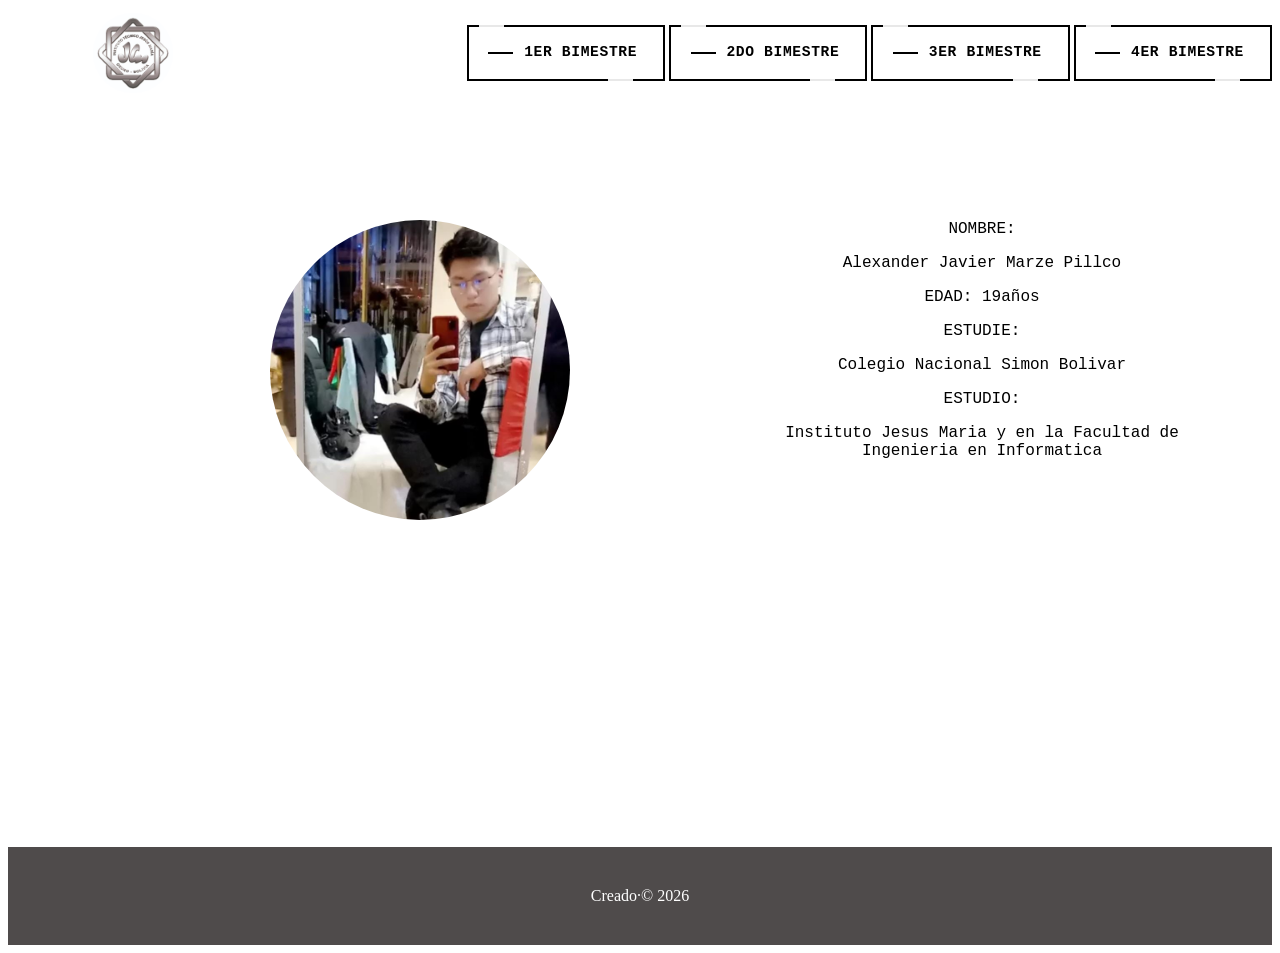
<file: index.html>
<!DOCTYPE html>
<html lang="en">
<head>
    <meta charset="UTF-8">
    <meta name="viewport" content="width=device-width, initial-scale=1.0">
    <title>Document</title>
    <link rel="stylesheet" href="estilos/incio.css">
</head>
<body>
        <navbar>
        <div class="logo">
            <img src="img/JM.jpg" alt="">
        </div>
        <div class="navlist">
            <div class="myList">
                    <a class="fancy" href="1er.html">
                        <span class="top-key"></span>
                        <span class="text">1er Bimestre</span>
                        <span class="bottom-key-1"></span>
                        <span class="bottom-key-2"></span>
                    </a> 
                    <a class="fancy" href="2do.html">
                        <span class="top-key"></span>
                        <span class="text">2do Bimestre</span>
                        <span class="bottom-key-1"></span>
                        <span class="bottom-key-2"></span>
                    </a>  
                    <a class="fancy" href="3er.html">
                        <span class="top-key"></span>
                        <span class="text">3er Bimestre</span>
                        <span class="bottom-key-1"></span>
                        <span class="bottom-key-2"></span>
                    </a>  
                    <a class="fancy" href="4to.html">
                        <span class="top-key"></span>
                        <span class="text">4er Bimestre</span>
                        <span class="bottom-key-1"></span>
                        <span class="bottom-key-2"></span>
                    </a> 
            </div>    
        </div>
    </navbar>
    <br>
    <br>
    <div class="flex">
        <div class="yo">
            <center><p class="imagen"></p></center>
        </div>
        <div class="text">
            <p>NOMBRE:</p>
            <p>Alexander Javier Marze Pillco</p>
            <p>EDAD: 19años</p>
            <p>ESTUDIE:</p>
            <p>Colegio Nacional Simon Bolivar</p>
            <p>ESTUDIO:</p>
            <p>Instituto Jesus Maria y en la Facultad de Ingenieria en Informatica</p>
        </div>
    </div>

    <footer>
       Creado·© 2026
    </footer>
</body>
</html>
</file>
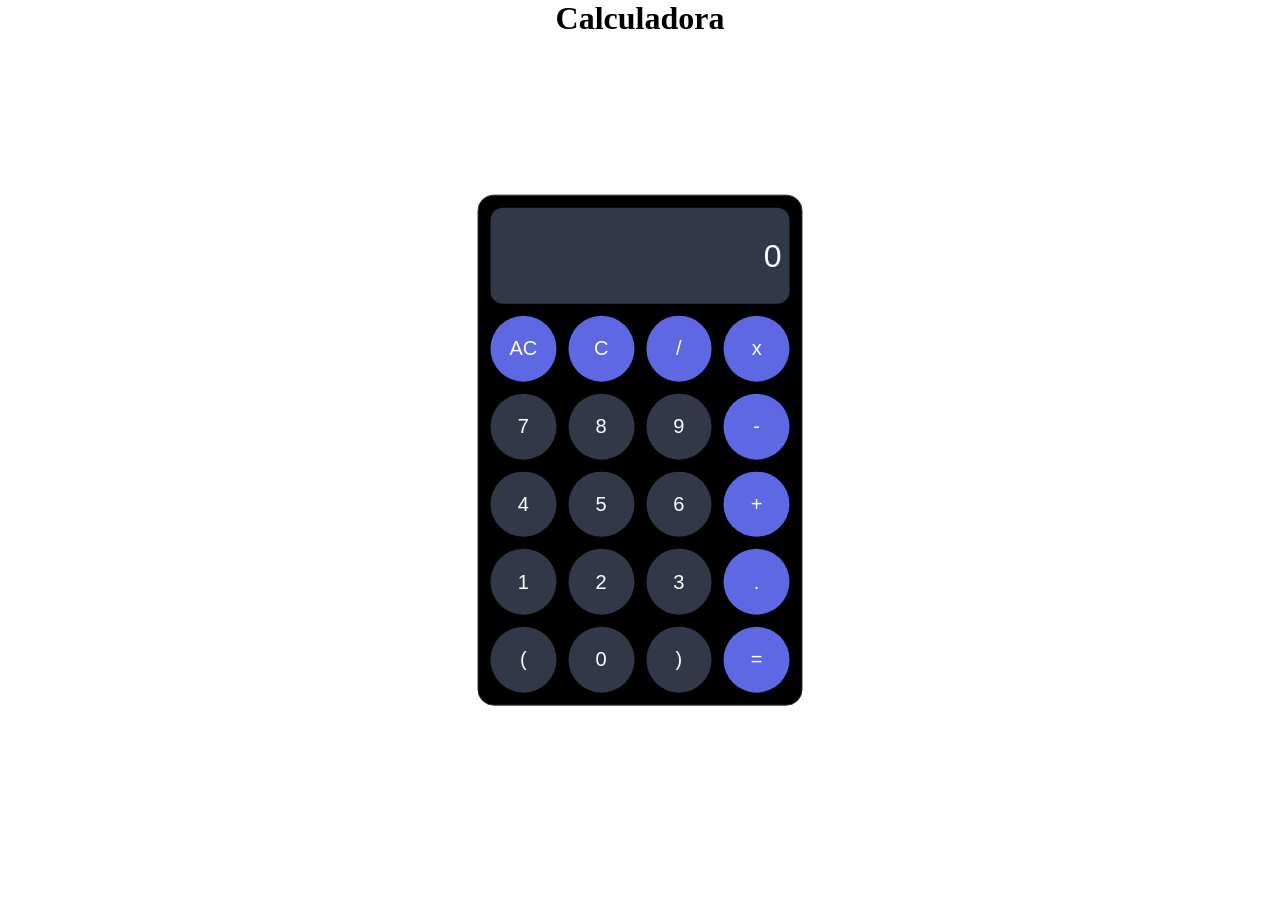
<file: cinco.html>
<!DOCTYPE html>
<html lang="en">
<head>
    <meta charset="UTF-8">
    <meta name="viewport" content="width=device-width, initial-scale=1.0">
    <title>Document</title>
     <link rel="stylesheet" href="estilos/cinco.css">
</head>
<body>
     <h1>Calculadora</h1>
    
    <div class="calculator">
        <input type="text" class="screen" id="screen" placeholder="0">

        <button class="symbol" onclick="wipe()">AC</button>
        <button class="symbol" onclick="wipe()">C</button>
        <button class="symbol" onclick="show('/')">/</button>
        <button class="symbol" onclick="show('*')">x</button>

        <button class="number" onclick="show('7')">7</button>
        <button class="number" onclick="show('8')">8</button>
        <button class="number" onclick="show('9')">9</button>
        <button class="symbol" onclick="show('-')">-</button>

        <button class="number" onclick="show('4')">4</button>
        <button class="number" onclick="show('5')">5</button>
        <button class="number" onclick="show('6')">6</button>
        <button class="symbol" onclick="show('+')">+</button>

        <button class="number" onclick="show('1')">1</button>
        <button class="number" onclick="show('2')">2</button>
        <button class="number" onclick="show('3')">3</button>
        <button class="symbol" onclick="show('.')">.</button>

        <button class="number" onclick="show('(')">(</button>
        <button class="number" onclick="show('0')">0</button>
        <button class="number" onclick="show(')')">)</button>
        <button class="symbol" onclick="calc('=')">=</button>
    </div>
    <script src="js/ejer5.js"></script>
</body>
</html>
</file>
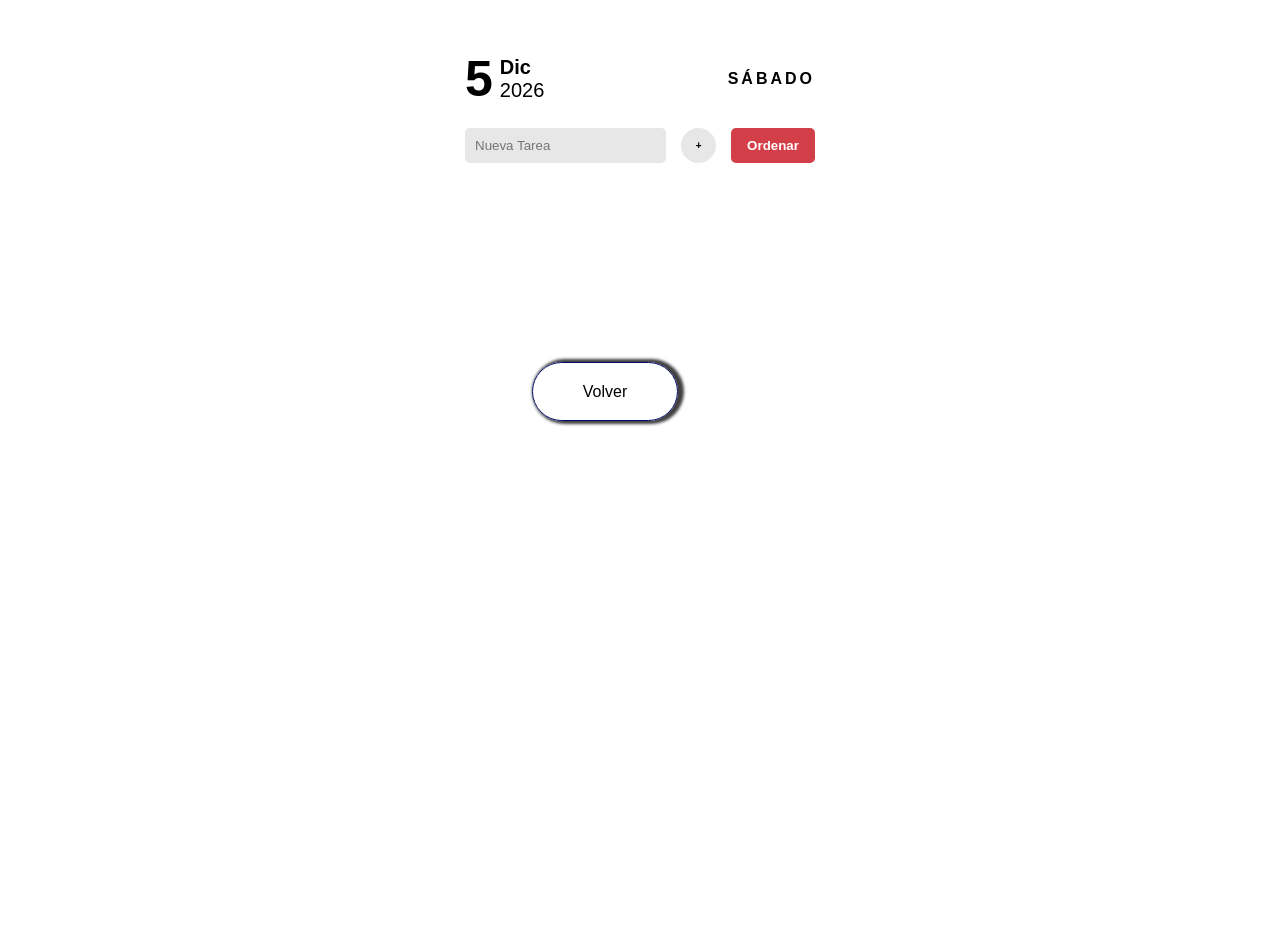
<file: cuatro.html>
<!DOCTYPE html>
<html lang="en">
<head>
    <meta charset="UTF-8">
    <meta name="viewport" content="width=device-width, initial-scale=1.0">
    <title>Document</title>
    <link rel="stylesheet" href="estilos/cuatro.css">
    <script src="js/ejer4.js" type="text/javascript" defer></script>
</head>
<body>
    <div class="list roundBorder">
        <div class="date">
            <div class="dateRight">
                <div id="dateNumber"></div>
                <div>
                    <div id="dateMonth"></div>
                    <div id="dateYear"></div>
                </div>
            </div>
            <div id="dateText"></div>
        </div>
        <form onsubmit="addNewTask(event)">
            <input type="text" name="taskText" autocomplete="off" placeholder="Nueva Tarea" class="roundBorder">
            <button type="submit" class="addTaskButton">+</button>
            <button type="button" class="orderButton roundBorder" onclick="renderOrderedTasks()">Ordenar</button>
        </form>
        <div id="tasksContainer"></div>
    </div>

    <footer>
            <nav>
        <ul>
            <li><a href="1er.html">Volver</a></li>
        </ul>
    </nav>
    </footer>
</body>
</html>
</file>
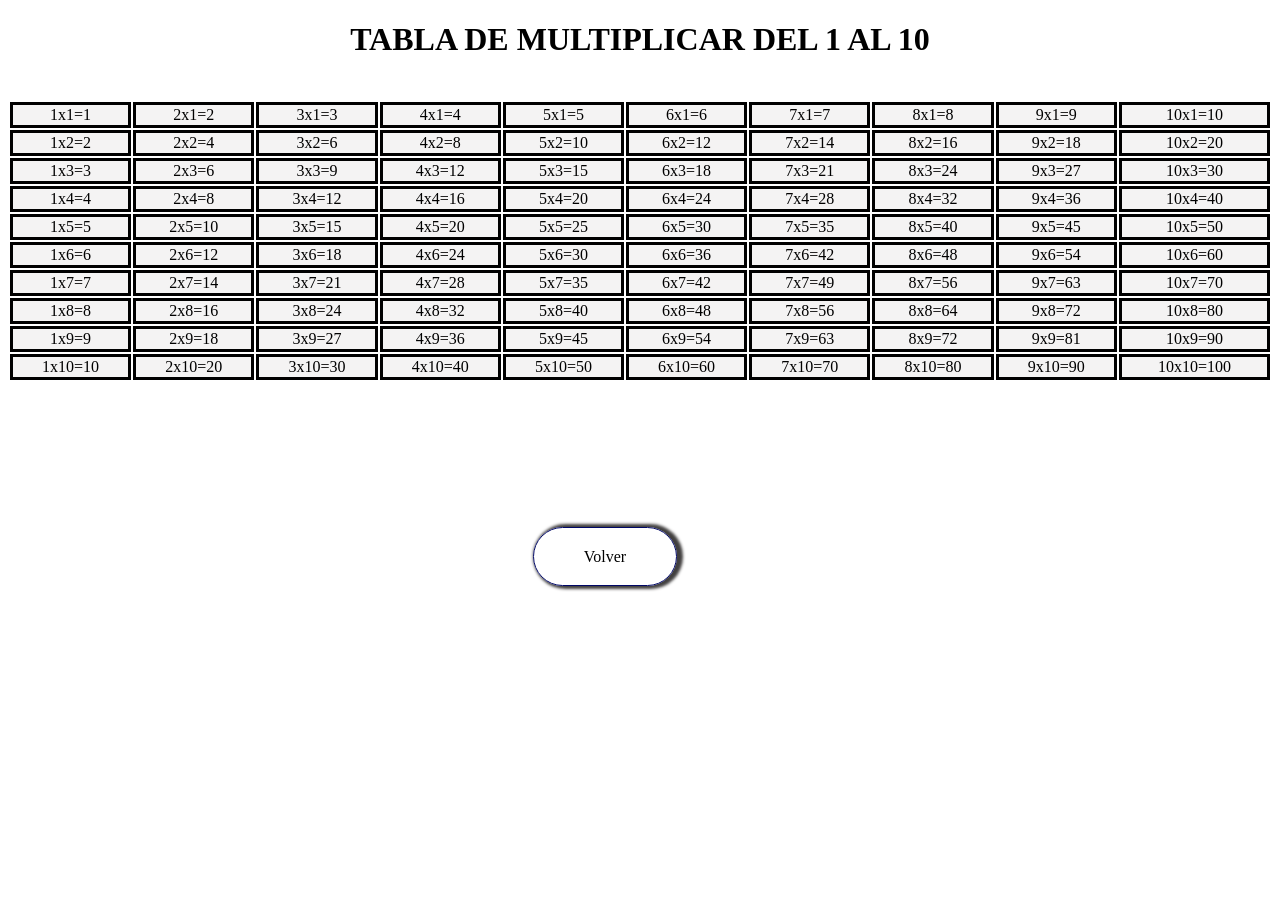
<file: dos.html>
<!DOCTYPE html>
<html lang="en">
<head>
    <meta charset="UTF-8">
    <meta name="viewport" content="width=device-width, initial-scale=1.0">
    <title>Document</title>
    <link rel="stylesheet" href="estilos/dos.css">
     
</head>
<body>
    <h1>Tabla De Multiplicar del 1 al 10</h1>
    <div class="contenedor">
        <table class="tabla">
        <script src="js/ejer2.js"></script>
        </table>
    </div>

    <footer>
            <nav>
        <ul>
            <li><a href="1er.html">Volver</a></li>
        </ul>
    </nav>
    </footer>
</body>
</html>
</file>
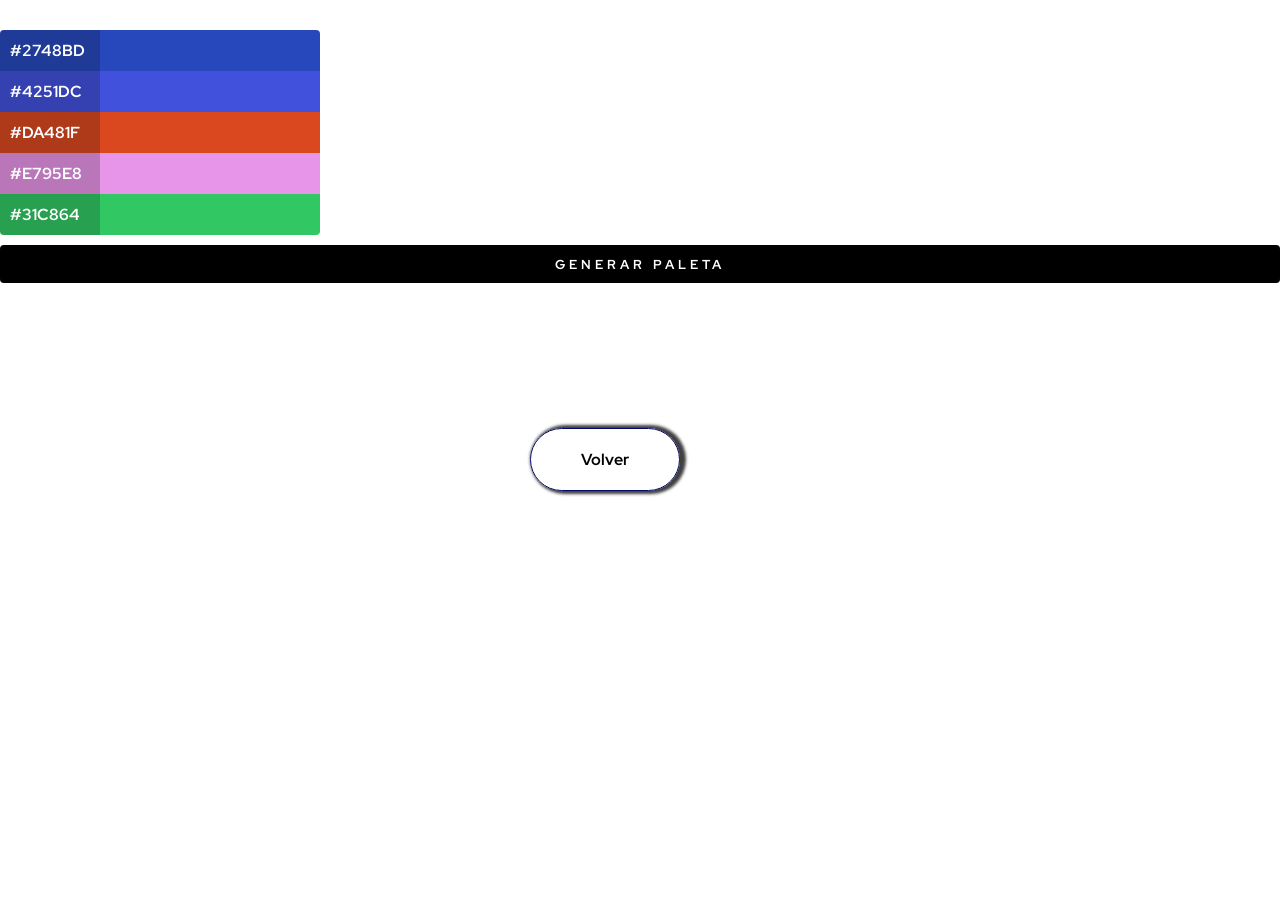
<file: nueve.html>
<!DOCTYPE html>
<html lang="en">
<head>
    <meta charset="UTF-8">
    <meta name="viewport" content="width=device-width, initial-scale=1.0">
    <title>Document</title>
    <link href="https://fonts.googleapis.com/css2?family=Red+Hat+Display:wght@400;900&display=swap" rel="stylesheet">
    <link rel="stylesheet" href="estilos/nueve.css">
    <script src="js/ejer9.js" type="text/javascript" defer></script>
</head>
<body>
    <div>
        <div id="palleteContainer"></div>
        <button onclick="updatePallete()">Generar Paleta</button>
    </div>

       <footer>
            <nav>
        <ul>
            <li><a href="1er.html">Volver</a></li>
        </ul>
    </nav>
    </footer>
</body>
</html>
</file>
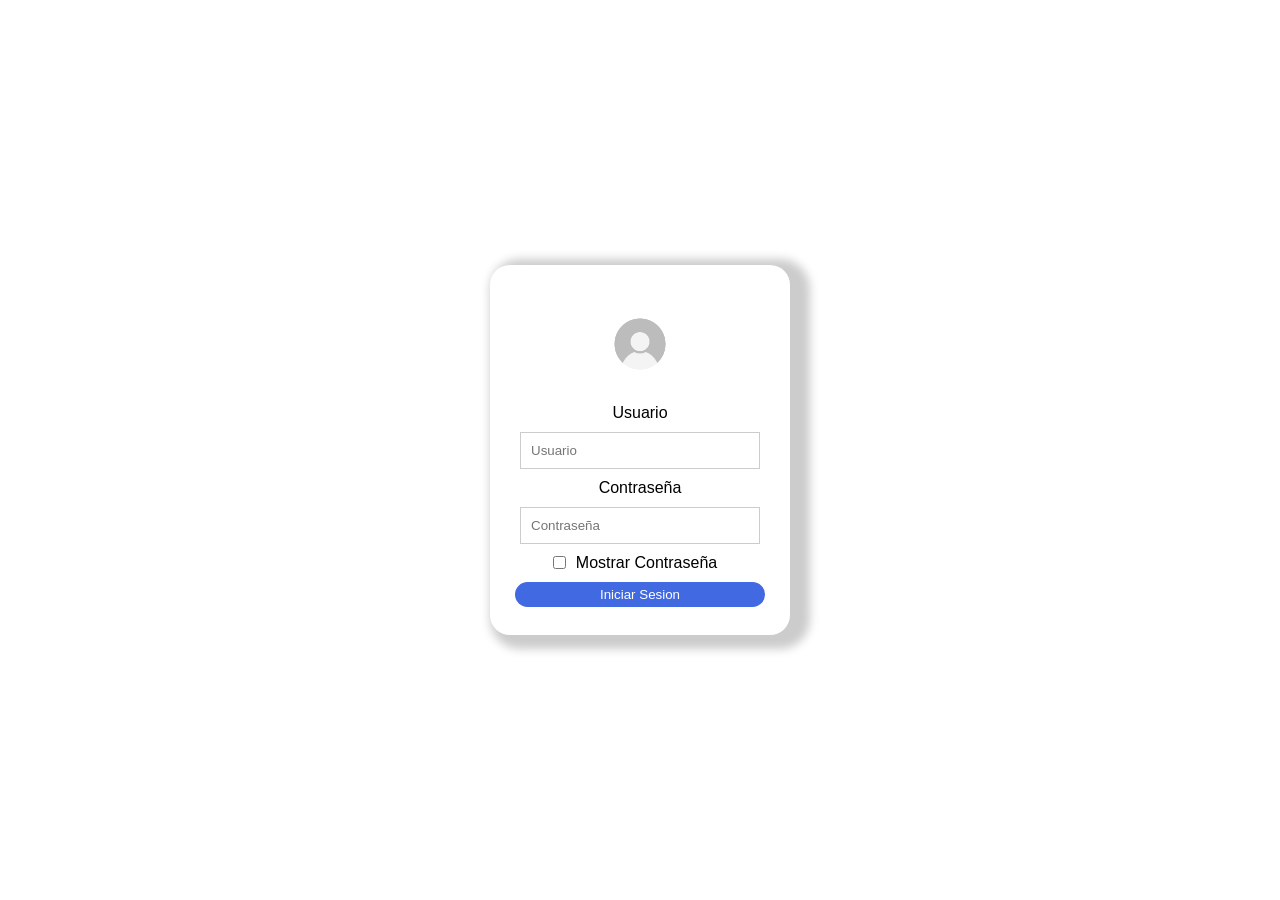
<file: seis.html>
<!DOCTYPE html>
<html lang="en">
<head>
    <meta charset="UTF-8">
    <meta name="viewport" content="width=device-width, initial-scale=1.0">
    <title>Document</title>
    <link rel="stylesheet" href="estilos/seis.css">
</head>
<body>
    <form>
        <img src="img/usuario.avif" alt="user-img">
        <label for="username">Usuario</label>
        <input type="text" id="username" placeholder="Usuario" required>
        <label for="password">Contraseña</label>
        <input type="password" id="password" placeholder="Contraseña" required>
        <div class="box-visible">
            <input type="checkbox" id="visible">
            <label for="visible">Mostrar Contraseña</label>
        </div>
        <button type="submit" id="submit">Iniciar Sesion</button>
    </form>
    <script src="js/ejer6.js"></script>

</body>
</html>
</file>
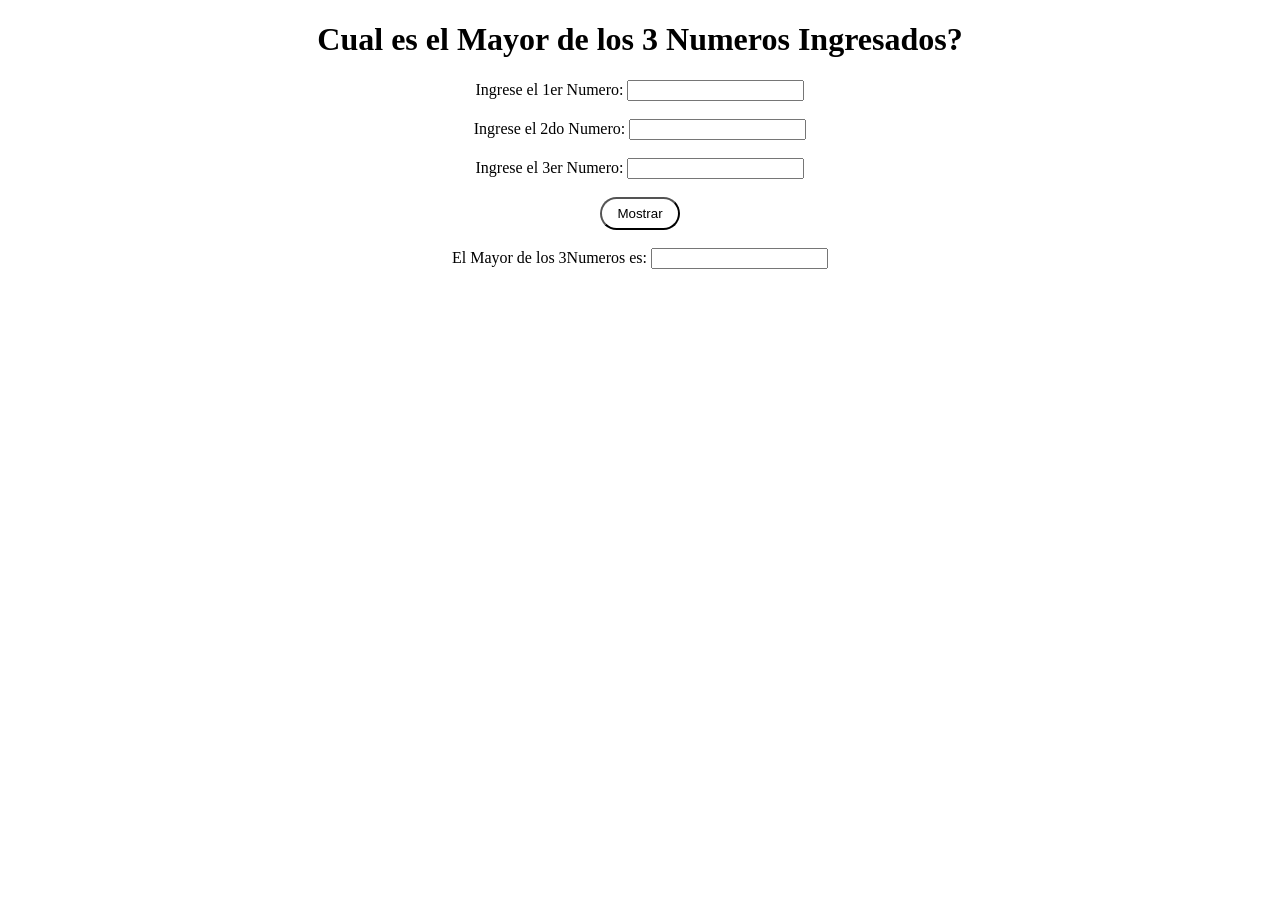
<file: siete.html>
<!DOCTYPE html>
<html lang="en">
<head>
    <meta charset="UTF-8">
    <meta name="viewport" content="width=device-width, initial-scale=1.0">
    <title>Document</title>
    <link rel="stylesheet" href="estilos/tres.css">
</head>
<body>
    <h1>Cual es el Mayor de los 3 Numeros Ingresados?</h1>
    <center><form action="" class="contenedor" >
        <label for="">Ingrese el 1er Numero:</label>
        <input type="text" class="valor1" id="valor1">
        <br>
        <br>

        <label for="">Ingrese el 2do Numero:</label>
        <input type="text" class="valor2" id="valor2">
        <br>
        <br>

        <label for="">Ingrese el 3er Numero:</label>
        <input type="text" class="valor3" id="valor3">
        <br>
        <br>

        <button id="btn" type="submit" class="btn">Mostrar</button>
        <br>
        <br>

        <label for="">El Mayor de los 3Numeros es:</label>
        <input type="text" class="resultado" id="resultado">
       
    </form></center>
    <script src="js/ejer7.js"></script>

</body>
</html>
</file>
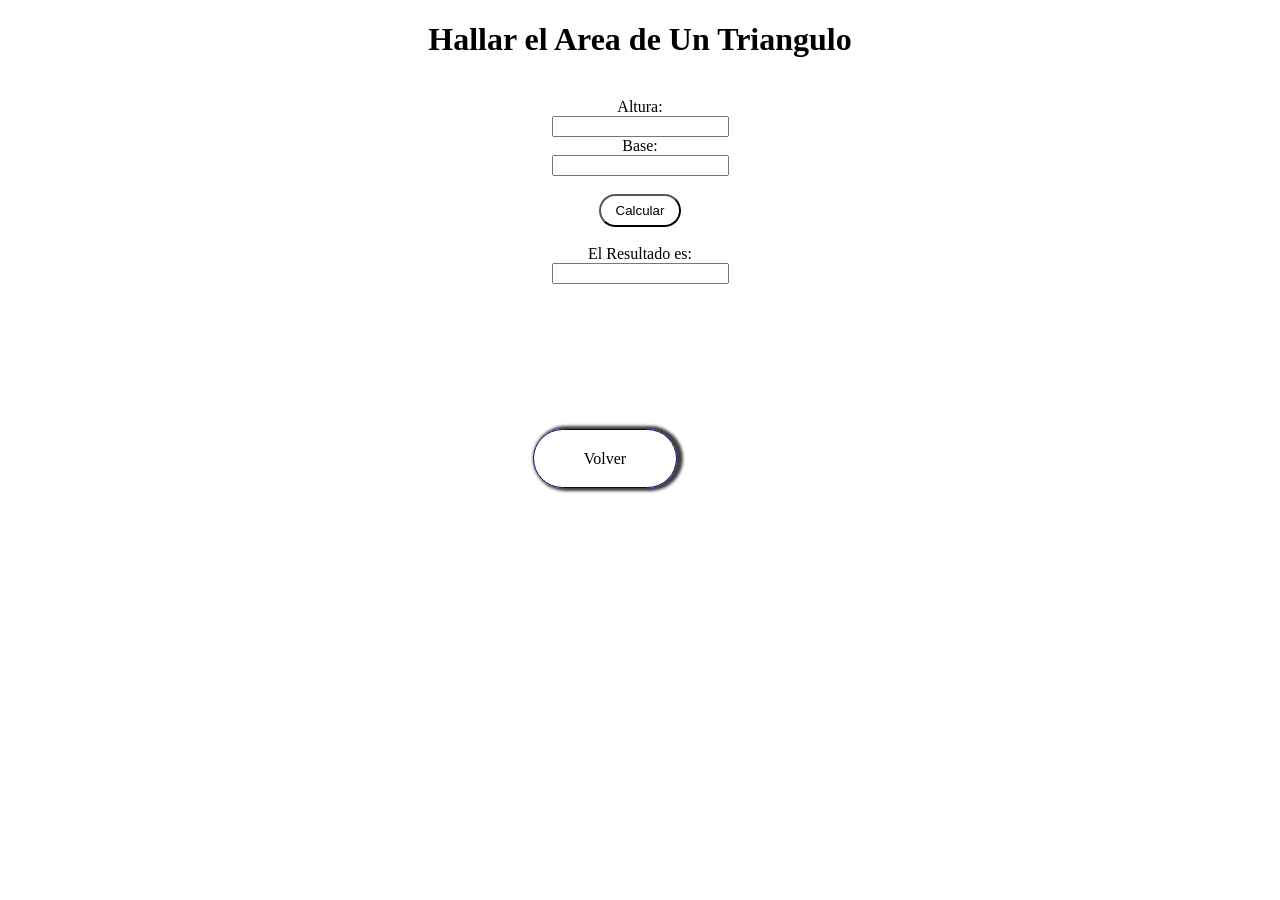
<file: tres.html>
<!DOCTYPE html>
<html lang="en">
<head>
    <meta charset="UTF-8">
    <meta name="viewport" content="width=device-width, initial-scale=1.0">
    <title>Document</title>
    <link rel="stylesheet" href="estilos/tres.css">
</head>
<body>
    <h1>Hallar el Area de Un Triangulo</h1>
    <br>
    <center><div class="contenedor">
        <label for="">Altura:</label><br>
        <input type="text" id="altura"><br>

        <label for="">Base:</label><br>
        <input type="text" id="base"><br>
        <br>
        <button id="btn" type="submit" class="btn">Calcular</button>
        <br>
        <br>
        <label for="">El Resultado es:</label><br>
        <input type="text" id="resultado"><br>
    </div></center>
    <script src="js/ejer3.js"></script>

    <footer>
            <nav>
        <ul>
            <li><a href="1er.html">Volver</a></li>
        </ul>
    </nav>
    </footer>
</body>
</html>
</file>
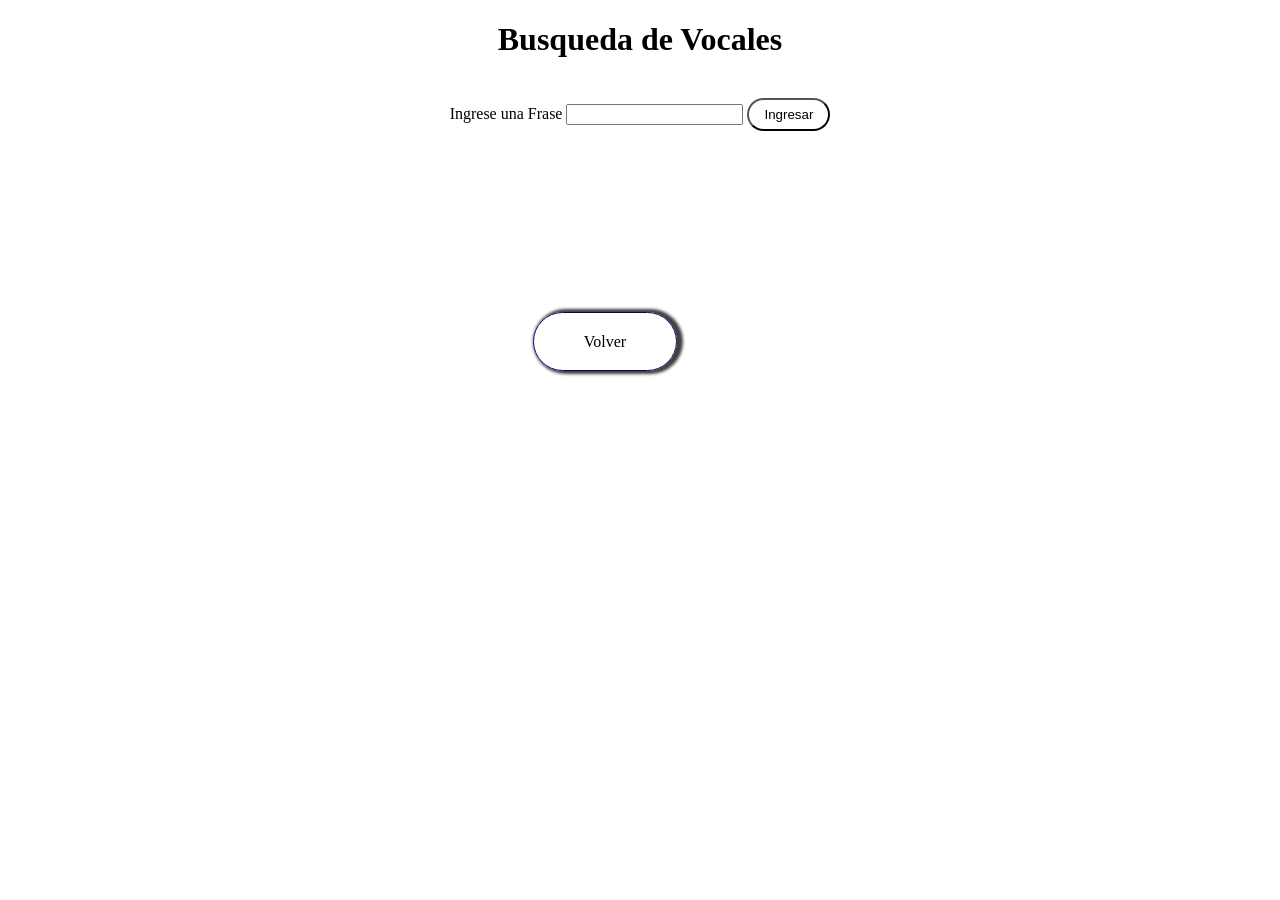
<file: uno.html>
<!DOCTYPE html>
<html lang="en">
<head>
    <meta charset="UTF-8">
    <meta name="viewport" content="width=device-width, initial-scale=1.0">
    <title>Document</title>
    <link rel="stylesheet" href="estilos/tres.css">
    <script src="js/ejer1.js" type="text/javascript" defer></script>
</head>
<body>
    <h1>Busqueda de Vocales</h1>
    <br>
    <center><form action="" method="post">
        <label form="valor">Ingrese una Frase</label>
        <input type="text" class="frase" id="frase" />
        
        <button id="btn" type="submit" class="btn">Ingresar</button>
    </form></center>
    <br>
    <br>
    <center><div id="resultado"></div></center>
    <script src="js/ejer1.js"></script>

    <footer>
            <nav>
        <ul>
            <li><a href="1er.html">Volver</a></li>
        </ul>
    </nav>
    </footer>
</body>
</html>
</file>
<file: estilos/incio.css>
navbar{
    grid-column: 1/2;
    grid-row: 1/2;
    display: grid;
    grid-template-columns: 250px 1fr;
    grid-template-rows: 90px;
}
.logo{
    background-repeat: repeat;
    background-size: cover;
    display: flex;
    justify-content: center;
    align-items: center;
}
.logo img{
    width: 80px;
    height: 80px;
    border-radius: 100%;
}
.navlist{
    grid-column: 2/3;
    grid-row: 1/2;
    display: flex;
    justify-content: flex-end;
    align-items: center;
}
/*menu*/
.fancy {
 background-color: transparent;
 border: 2px solid #000000;
 border-radius: 0;
 box-sizing: border-box;
 color: #fff;
 cursor: pointer;
 display: inline-block;
 font-weight: 700;
 letter-spacing: 0.05em;
 margin: 0;
 outline: none;
 overflow: visible;
 padding: 1.25em 2em;
 position: relative;
 text-align: center;
 text-decoration: none;
 text-transform: none;
 transition: all 0.3s ease-in-out;
 user-select: none;
 font-size: 13px;
}

.fancy::before {
 content: " ";
 width: 1.5625rem;
 height: 2px;
 background: black;
 top: 50%;
 left: 1.5em;
 position: absolute;
 transform: translateY(-50%);
 transform-origin: center;
 transition: background 0.3s linear, width 0.3s linear;
}

.fancy .text {
 font-size: 1.125em;
 line-height: 1.33333em;
 padding-left: 2em;
 display: block;
 text-align: left;
 transition: all 0.3s ease-in-out;
 text-transform: uppercase;
 text-decoration: none;
 color: black;
}

.fancy .top-key {
 height: 2px;
 width: 1.5625rem;
 top: -2px;
 left: 0.625rem;
 position: absolute;
 background: #e8e8e8;
 transition: width 0.5s ease-out, left 0.3s ease-out;
}

.fancy .bottom-key-1 {
 height: 2px;
 width: 1.5625rem;
 right: 1.875rem;
 bottom: -2px;
 position: absolute;
 background: #e8e8e8;
 transition: width 0.5s ease-out, right 0.3s ease-out;
}

.fancy .bottom-key-2 {
 height: 2px;
 width: 0.625rem;
 right: 0.625rem;
 bottom: -2px;
 position: absolute;
 background: Ce8e8e8;
 transition: width 0.5s ease-out, right 0.3s ease-out;
}

.fancy:hover {
 color: white;
 background: black;
}

.fancy:hover::before {
 width: 0.9375rem;
 background: white;
}

.fancy:hover .text {
 color: white;
 padding-left: 1.5em;
}
.fancy:hover .top-key {
 left: -2px;
 width: 0px;
}

.fancy:hover .bottom-key-1,
 .fancy:hover .bottom-key-2 {
 right: 0;
 width: 0;
}


.flex{
    display: flex;
    padding: 70px;
}
.imagen{
    background-image: url(../img/alex.jpeg);
    background-position: center;
    background-repeat: no-repeat;
    height: 300px;
    width: 300px;
    justify-content: center;
    border-radius: 200px;
    background-repeat: repeat;
    background-size: cover;
    display: flex;
    justify-content: center;
    align-items: center;
}
.yo{
    width: 1000px;
    height: 573px;
}
.text{
    text-align: center;
    font-family: 'Courier New', Courier, monospace;
}

footer{
    text-align: center;
    color: white;
    background-color: rgb(79, 75, 75);
    padding: 40px ;
}

@media (max-width: 992px){
    .navbar .links,
    .navbar .action_btn{
        display: none;
    }

    .navbar .toggle_btn{
        display: block;
    }
}

/*@media(max-width:991px){
    .logo{
        padding:30px;
    }
    .logo label{
        display: initial;
    }
    .navlist{
        padding: 47px 0;
    }

    .logo .navbar{
        position:absolute;
        top:100%
        left:0;
        right:0;
        background-color: black;
        display:none;
    }
    .logo .navbar ul li{
        widh:100%;
    }
    #logo:checked ~ .navbar{
        display: initial;
    }

}*/
</file>
<file: estilos/cinco.css>
*{
    box-sizing: border-box;
    margin: 0;
    padding: 0;
}

*::before,
*::after{
    box-sizing: inherit;
}
 body {
    display: flex;
    align-items: center;
    justify-content: center;
 }
 input {
    border: none;
    outline: none;
}

input:focus {
    outline: none;
}
button{
    border: none;
    outline: none;
    background: none;
    cursor: pointer;
}

button:focus{
    outline: none;
}
.calculator {
    background: #000000;
    display: grid;
    grid-template-columns: repeat(4,1fr);
    gap: .75rem;
    width: 325px;
    border: 1px solid #333;
    padding: .75rem;
    border-radius: 1rem;
    position: fixed;
    top: 50%;
    left: 50%;
    transform: translate(-50%, -50%);
}

.screen{
    grid-column: 1 / 5;
    border-radius: .75rem;
    font-size: 2rem;
    height: 6rem;
    color: #ffffff;
    background-color: #333849;
    text-align: end;
    padding: .5rem;
}

::placeholder{
    color: #fff;
}

.symbol,
.number {
    display: flex;
    align-items: center;
    justify-content: center;
    text-align: center;
    aspect-ratio: 1;
    font-size: 1.25rem;
    color: #fff;
    border-radius: 50%;
    transition: .15s ease;
}
.symbol {
    background: #5d68e2;

}

.symbol::hover {
    background: #4d55b1;
}

.number{
    background: #333849;
}
 .number::hover {
    background: #333849ac;
}
</file>
<file: estilos/cuatro.css>
:root {
    --primary: #A5C882;
    --secondary: #D33f49;
    --light: #fff;
    --dark: #000;
    --diabled: #e7e7e7;
}
body{
    font-family: 'Lato',sans-serif;
    margin: 0;
    height: 100vh;
    background-color: ver(--diabled);
}

*::first-letter{
    text-transform: capitalize;
}
.roundBorder{
    border-radius: 5px;
}
.list{
    margin: 25px auto;
    padding: 25px;
    background-color: var(--light);
    width: 100%;
    max-width: 350px;
}
.date{
    display: flex;
    align-items: center;
    justify-content: space-between;
}
.dateRight{
    display: flex;
    align-items: center;
}
#dateNumber{
    font-size: 50px;
}
#dateText{
    letter-spacing: 3px;
    text-transform: uppercase;
}
#dateMonth,
#dateNumber,
#dateText {
    font-weight: bold;
}
#dateMonth,
#dateYear{
    margin-left: 7px;
    font-size: 20px;
}
form{
    margin: 20px 0;
    display: grid;
    grid-auto-flow: column;
    grid-template-columns: auto 35px auto;
    grid-column-gap: 15px;
}
input{
    border: none;
    padding-left: 10px;
    background-color: var(--diabled);
}
input:focus{
    outline: none;
}
.addTaskButton,
.orderButton{
    border:none;
    font-weight: bold;
    cursor: pointer;
}
.addTaskButton{
    height: 35px;
    border-radius: 50%;
    font-size: 10px;
    background-color: var(--diabled);
}
.orderButton{
    background-color: var(--secondary);
    color: var(--light);
}
.task{
    background-color: var(--primary);
    padding: 15px;
    margin-top: 15px;
    color: var(--light);
    cursor: pointer;
}
.done {
    background-color: var(--diabled);
    text-decoration: line-through;
    color: var(--dark);
}

nav ul{
    /*mostrando la barra de menu de manera horizontal*/
    display: flex;
    flex-direction: row;
    padding: 150px;
    /*justificar izquierda o derecha del menu*/
    justify-content: flex-start;
    justify-content: center;
    /*fodificacion del tamano*/
    font-size:1rem ;
    text-align: center;
    
}
li a{
    color: black;
    text-decoration: none;
    padding: 20px 50px;
    border: 1px solid rgb(0, 7, 102);
    text-align: center;
    border-radius: 50px;
    box-shadow: 3px 0 3px 3px rgb(65, 63, 63);
}
ul li{
    padding-right: 70px;
    list-style: none;
}
a:hover{
    background-color: rgb(0, 0, 0);
    color: #fff;
}
</file>
<file: estilos/dos.css>
h1{
          text-align: center;
        text-transform: uppercase;
        font-weight: 600;
    }
    .tabla tr{
        background-color: rgb(244, 243, 243);
    }
    .tabla td{
        border: 3px solid rgb(0, 0, 0);
        text-align: center;
    }
    .contenedor{
        display: grid;
        padding-top: 20px;
    }
    .flexbox{
    font-weight: 900;
    color: yellow;
    font-style: italic;
}

nav ul{
    /*mostrando la barra de menu de manera horizontal*/
    display: flex;
    flex-direction: row;
    padding: 150px;
    /*justificar izquierda o derecha del menu*/
    justify-content: flex-start;
    justify-content: center;
    /*fodificacion del tamano*/
    font-size:1rem ;
    text-align: center;
    
}
li a{
    color: black;
    text-decoration: none;
    padding: 20px 50px;
    border: 1px solid rgb(0, 7, 102);
    text-align: center;
    border-radius: 50px;
    box-shadow: 3px 0 3px 3px rgb(65, 63, 63);
}
ul li{
    padding-right: 70px;
    list-style: none;
}
a:hover{
    background-color: rgb(0, 0, 0);
    color: #fff;
}
</file>
<file: estilos/nueve.css>
body{
    margin: 0;
    font-family: 'Red Hat Display',sans-serif;
    position: relative;
    place-items: center;
    min-height: 100vh;
    font-weight: bold;
    padding-top: 20px;
}
#palleteContainer{
    width: 320px;
    display: flex;
    flex-direction: column;
    margin: 10px 0;
    border-radius: 4px;
    overflow: hidden;
}
.palleteItem{
    transition: background-color .5s;
}
.palleteItem span{
    padding: 10px;
    background-color: rgba(0,0,0,0.2);
    color: #fff;
    display: inline-block;
    min-width: 80px;
}
button{
    font-family: 'Red Hat Display',sans-serif;
    font-weight: bold;
    letter-spacing: 4px;
    text-transform: uppercase;
    cursor: pointer;
    width: 100%;
    border: none;
    padding: 10px;
    color: #fff;
    border-radius: 4px;
    background-color: #000;
}

nav ul{
    /*mostrando la barra de menu de manera horizontal*/
    display: flex;
    flex-direction: row;
    padding: 150px;
    /*justificar izquierda o derecha del menu*/
    justify-content: flex-start;
    justify-content: center;
    /*fodificacion del tamano*/
    font-size:1rem ;
    text-align: center;
    
}
li a{
    color: black;
    text-decoration: none;
    padding: 20px 50px;
    border: 1px solid rgb(0, 7, 102);
    text-align: center;
    border-radius: 50px;
    box-shadow: 3px 0 3px 3px rgb(65, 63, 63);
}
ul li{
    padding-right: 70px;
    list-style: none;
}
a:hover{
    background-color: rgb(0, 0, 0);
    color: #fff;
}
</file>
<file: estilos/seis.css>
*{
    padding: 0;
    margin: 0;
    box-sizing: border-box;
    font-family: 'Segoe UI','Segoe UI', Tahoma, Geneva, Verdana, sans-serif;
}
body{
    width: 100%;
    height: 100vh;
    display: flex;
    justify-content: center;
    align-items: center;
}
form{
    width: 300px;
    height: 370px;
    display: flex;
    justify-content: center;
    align-items: center;
    flex-direction: column;
    box-shadow: 10px 4px 10px 10px #ccc;
    border-radius: 20px;
}
form img{
    width: 100px;
    height: 100px;
    padding: 10px;
}
form input[type="text"],input[type="password"]{
    outline: 0;
    border: 1px solid #ccc;
    width: 80%;
    padding: 10px;
}
form label{
    font-weight: 500;
    padding: 10px;
}
.box-visible{
    width: 100%;
    height: auto;
    display: flex;
    justify-content: center;
    align-items: center;
}
form button{
    outline: 0;
    border: 0;
    background-color: royalblue;
    border-radius: 20px;
    cursor: pointer;
    width: 250px;
    padding: 5px;
    transition: all .3s ease-in-out;
    text-align: center;
    color: #ffffff;
    font-weight: 500;
}
form button:hover{
    opacity: .75;
}
</file>
<file: estilos/tres.css>
h1{
    text-align: center;
}
.btn{
    background-color: rgb(255, 255, 255);
    border-radius: 50px;
    padding: 7px 15px;
}
.btn:hover{
    background-color: rgb(0, 0, 0);
    color: white;
}

nav ul{
    /*mostrando la barra de menu de manera horizontal*/
    display: flex;
    flex-direction: row;
    padding: 150px;
    /*justificar izquierda o derecha del menu*/
    justify-content: flex-start;
    justify-content: center;
    /*fodificacion del tamano*/
    font-size:1rem ;
    text-align: center;
    
}
li a{
    color: black;
    text-decoration: none;
    padding: 20px 50px;
    border: 1px solid rgb(0, 7, 102);
    text-align: center;
    border-radius: 50px;
    box-shadow: 3px 0 3px 3px rgb(65, 63, 63);
}
ul li{
    padding-right: 70px;
    list-style: none;
}
a:hover{
    background-color: rgb(0, 0, 0);
    color: #fff;
}
</file>
